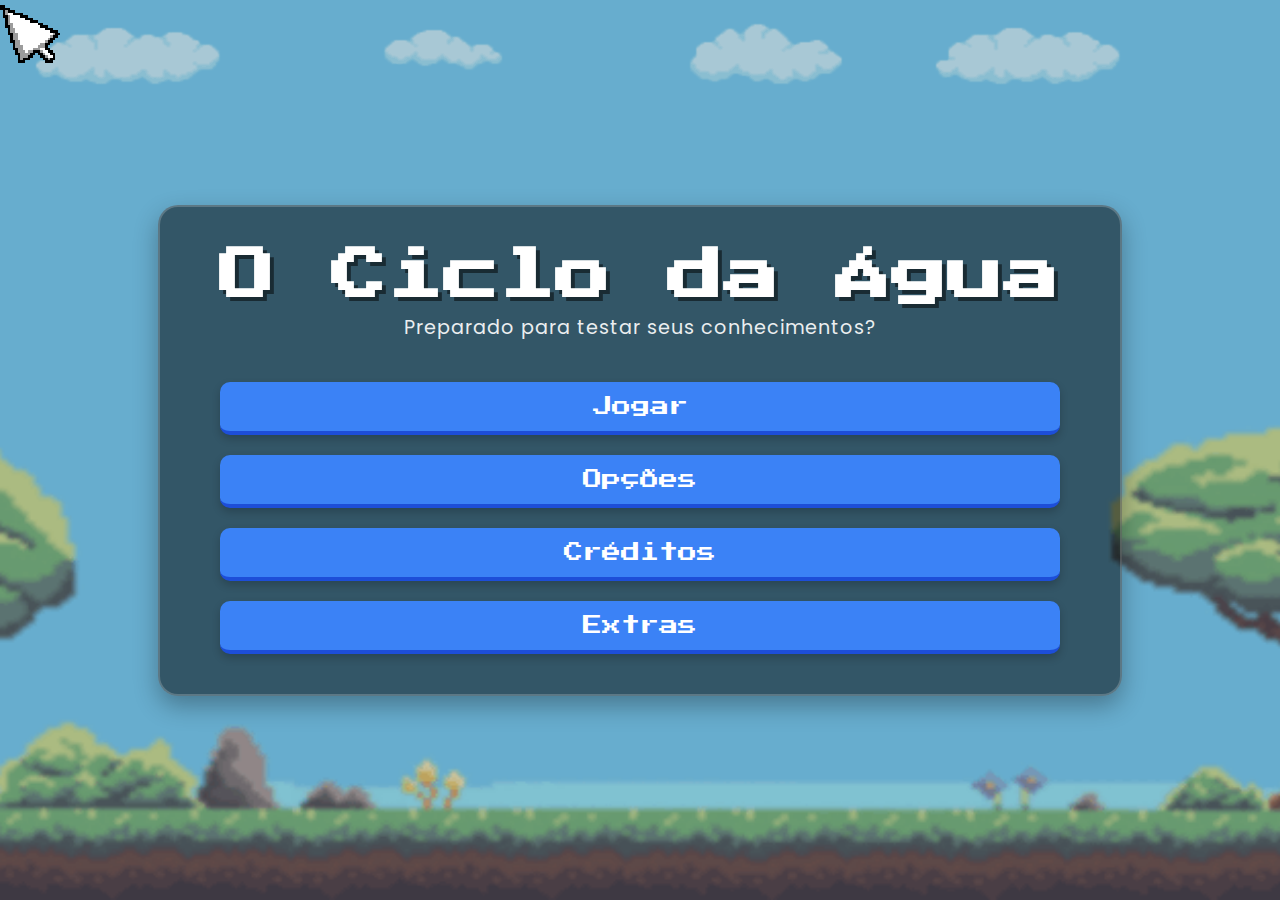
<file: index.html>
<!DOCTYPE html>
<html lang="pt-BR">
<head>
    <meta charset="UTF-8">
    <meta name="viewport" content="width=device-width, initial-scale=1.0">
    <title>O Ciclo da Água - Menu Principal</title>

    <!-- Main stylesheet for layout and effects -->
    <link rel="stylesheet" href="css/index_menu.css">
    <link rel="stylesheet" href="css/options-modal.css">

    <!-- Google Fonts -->
    <link rel="preconnect" href="https://fonts.googleapis.com">
    <link rel="preconnect" href="https://fonts.gstatic.com" crossorigin>
    <link href="https://fonts.googleapis.com/css2?family=Poppins:wght@400;600&family=Press+Start+2P&display=swap" rel="stylesheet">
</head>
<body>
    <!-- Cursor follower is now an img tag with a placeholder -->
    <img id="cursor-follower" src="assets/cursor.png" alt="cursor follower">

    <div class="background">
        <!-- The clouds layer is now clickable for our easter egg -->
        <div class="clouds-layer"></div>

        <div class="menu-container" id="main-menu-container">
            <header class="game-title">
                <h1>O Ciclo da Água</h1>
                <p class="subtitle">Preparado para testar seus conhecimentos?</p>
            </header>
            
            <nav class="menu-options">
                <a href="./map/index.html" class="menu-button">Jogar</a>
                <a href="options.html" id="options-button" class="menu-button">Opções</a>
                <a href="#" id="credits-button" class="menu-button">Créditos</a>
                <a href="#" class="menu-button">Extras</a>
            </nav>
        </div>
    </div>

    <div id="credits-overlay" class="hidden">
        <div class="credits-content">
            <div class="credits-scroller">
            <h2>Créditos</h2>

            <div class="credit">
                <h3>Laura Sampaio Sacramento</h3>
                <p>Pesquisadora e Redatora Técnica</p>
            </div>

            <div class="credit">
                <h3>Matheus Bueno Garrido</h3>
                <p>Tech Lead, Developer & Pixel Artist</p>
            </div>

            <div class="credit">
                <h3>Matheus Santos Ferreira</h3>
                <p>Game Developer (Jogo da Memória)</p>
            </div>

            <div class="credit">
                <h3>Pedro Henrique Salina</h3>
                <p>Game Developer & Pixel Artist (Protótipos e Design de Fases)</p>
            </div>

            <div class="credit">
                <h3>Música & Efeitos Sonoros</h3>
                <p>Recursos obtidos em <strong>MyInstants</strong> e <strong>Pexels Music Library</strong></p>
            </div>

            <h2>Agradecimentos</h2>
            <div class="credit">
                <h4>Prof.ª Dr.ª Samaris Ramiro Pereira</h4>
                <p>Professora Orientadora</p>
            </div>

            <h3 class="references-title">Referências Bibliográficas</h3>
            <div class="references-text">
            <pre>
AQUINO, J. C. F.; CAETANO, L. M. D.
Integração tecnológica na educação infantil: perspectivas e desafios da prática docente. Educação, Ciência e Cultura, Canoas, v. 28, n. 2, 2023.
DOI: 10.18316/recc.v28i2.10183.
Disponível em: https://doi.org/10.18316/recc.v28i2.10183

BIAGIOTTI, Luiz Claudio Medeiros.
Aplicação do Microlearning na Gestão do Conhecimento das Forças Armadas. Revista Inteligência Empresarial, vol. 50, p. 1-5, jan./fev. 2025.
Disponível em: https://inteligenciaempresarial.emnuvens.com.br/rie/article/view/151

HORNINK, G. G.; HENRIQUE, A.; HORNINK, E. N.
H2O: O ciclo da VIDA. Alfenas: [s. n.], 2016. 85 p.
Disponível em: https://educapes.capes.gov.br/bitstream/capes/206074/2/H2O_ebook.pdf

SANCHEZ, L. V.; HENRIQUEZ, A.
Efeitos de um jogo eletrônico nas habilidades iniciais de alfabetização. Psicologia Escolar e Educacional, v. 25, e225567, 2021.
DOI: http://dx.doi.org/10.1590/2175-35392021225567

SILVA, D. C. P. O.; ALBUQUERQUE, G. A. C. S.; SANTOS, M. M.
Gamificação na educação infantil. Revista Ibero-Americana de Humanidades, Ciências e Educação, v. 8, n. 7, p. 1041–1046, 2022.
DOI: 10.51891/rease.v8i7.6391.
Disponível em: https://periodicorease.pro.br/rease/article/view/6391

TERRA, J. C.
Como a ludicidade pode transformar o aprendizado na educação infantil. 2021.
Disponível em: https://blog.estudesemfronteiras.com/como-a-ludicidade-pode-transformar-o-aprendizado-na-educacao-infantil/

KILLIAN, Jeff.
LiquidFun Pure JavaScript – Box2D physics engine ported to JavaScript. GitHub, 2024.
Disponível em: https://github.com/jeffkillian/liquidfun-pure-javascript
            </pre>
            </div>
            </div>
        </div>
        <button id="close-credits">Fechar</button>
        </div>





    <!-- Link to the external JavaScript file -->
    <script type="module" src="javascript/menu/menu.js"></script>
</body>
</html>
</file>
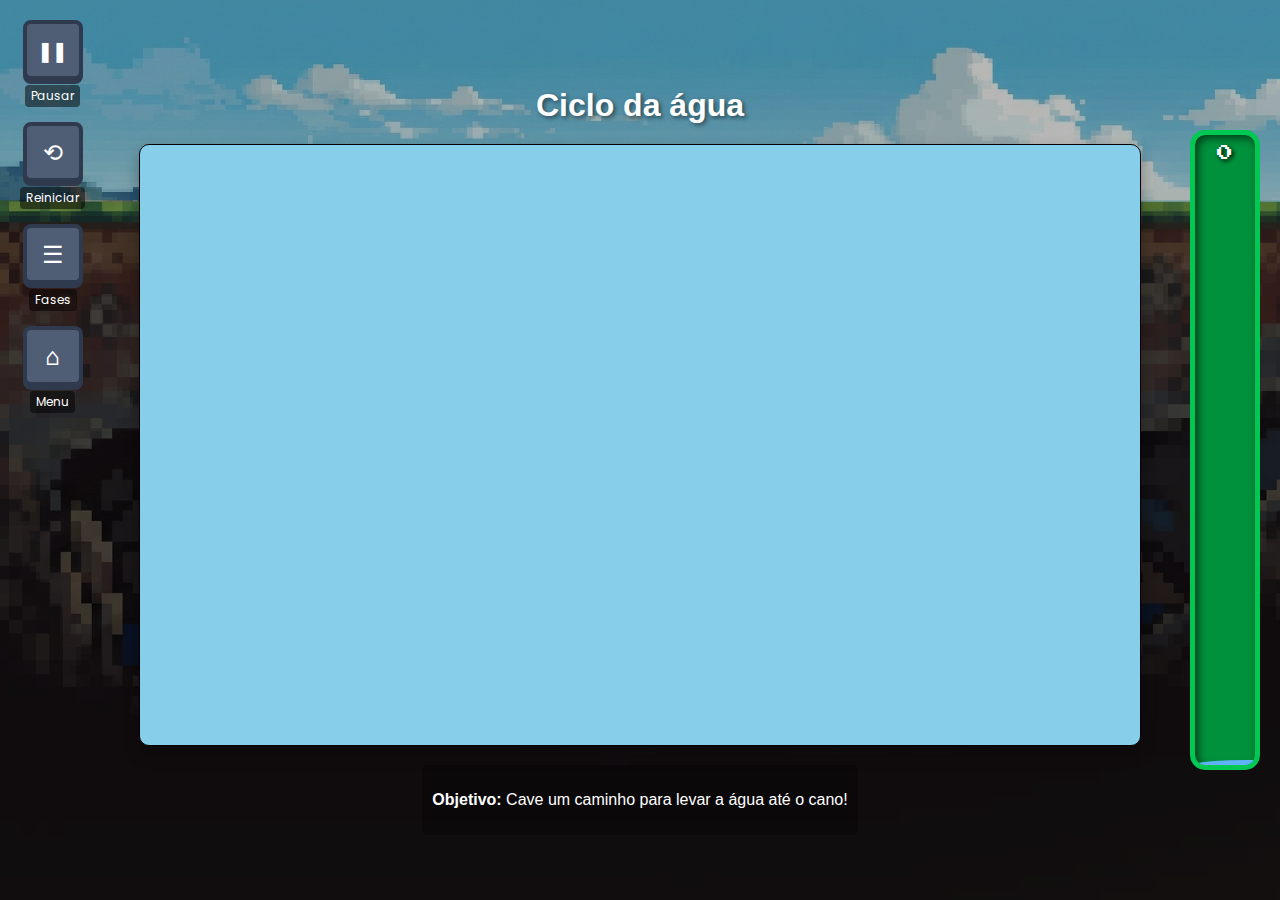
<file: games/game2/index.html>
<!DOCTYPE html>
<html lang="pt-br">
<head>
    <meta charset="UTF-8">
    <meta name="viewport" content="width=device-width, initial-scale=1.0, user-scalable=no">
    <title>Fluid Puzzle Game</title>
    <link rel="stylesheet" href="../../css/game2.css">
    <link rel="preconnect" href="https://fonts.googleapis.com">
    <link rel="preconnect" href="https://fonts.gstatic.com" crossorigin>
    <link href="https://fonts.googleapis.com/css2?family=Poppins:wght@400;600;700&family=Press+Start+2P&display=swap" rel="stylesheet">
</head>

<body>
    <h1>Ciclo da água</h1>

    <div id="game-container">
        <canvas id="gameCanvas" width="1000" height="600" style="border:1px solid black;"></canvas>
    </div>

    <div id="ui-panel">
        <div class="ui-button-container">
            <button id="pause-btn" title="Pause (P)">❚❚</button>
            <span>Pausar</span>
        </div>
        <div class="ui-button-container">
            <button id="restart-btn" title="Restart Level">⟲</button>
            <span>Reiniciar</span>
        </div>
        <div class="ui-button-container">
            <button id="select-level-btn" title="Select Level">☰</button>
            <span>Fases</span>
        </div>
        <div class="ui-button-container">
            <button id="menu-btn" title="Back to Menu">⌂</button>
            <span>Menu</span>
        </div>
    </div>

    <div id="pause-overlay" class="hidden">
        <div class="pause-icon">❚❚</div>
        <div class="pause-title">PAUSADO</div>
        <div class="pause-subtitle">Pressione 'P' ou 'ESC' para continuar</div>
    </div>

    <div id="level-select-overlay" class="hidden">
        <div id="level-select-panel">
            <h2>Selecionar Fase</h2>
            <div id="level-buttons-container">
                </div>
            <button id="close-level-select-btn">Fechar</button>
        </div>
    </div>

    <div id="confirm-overlay" class="hidden">
        <div id="confirm-panel">
            <p id="confirm-message">Tem certeza?</p>
            <div class="confirm-buttons">
                <button id="confirm-yes-btn">Sim</button>
                <button id="confirm-no-btn">Não</button>
            </div>
        </div>
    </div>
    
    <div class="instructions">
        <p><strong>Objetivo:</strong> Cave um caminho para levar a água até o cano!</p>
    </div>

    <div class="score-container">
        <div id="collection-pipe">
            <div id="pipe-goal-amount">0</div>
            <div id="pipe-water-level">
                <div class="pipe-water-surface"></div>
                <div id="pipe-current-amount">0</div>
            </div>
        </div>
    </div>

    <div id="win-message" style="display: none;">
        <h2>You Win!</h2>
        <p>You've successfully guided the water!</p>
        <button id="next-level-btn">Próxima Fase</button>
    </div>

    <audio id="sizzle-sound" src="../../assets/poison.mp3" loop></audio>
    <audio id="rushing-water-sound" src="../../assets/bubbly_water.mp3" loop></audio>
    <audio id="rushing-toxic-sound" src="../../assets/bubbly_poison.mp3" loop></audio>

    <script src="../../javascript/game2/inherit.js"></script>
    <script src="../../javascript/liquidfun/Box2D/Common/b2Settings.js"></script>
    <script src="../../javascript/liquidfun/Box2D/Common/b2Math.js"></script>
    <script src="../../javascript/liquidfun/Box2D/Common/b2BlockAllocator.js"></script>
    <script src="../../javascript/liquidfun/Box2D/Common/b2StackAllocator.js"></script>
    <script src="../../javascript/liquidfun/Box2D/Common/b2Draw.js"></script>
    <script src="../../javascript/liquidfun/Box2D/Common/b2GrowableStack.js"></script>
    <script src="../../javascript/liquidfun/Box2D/Common/b2Timer.js"></script>
    <script src="../../javascript/liquidfun/Box2D/Collision/b2Distance.js"></script>
    <script src="../../javascript/liquidfun/Box2D/Collision/b2Collision.js"></script>
    <script src="../../javascript/liquidfun/Box2D/Collision/b2DynamicTree.js"></script>
    <script src="../../javascript/liquidfun/Box2D/Collision/b2BroadPhase.js"></script>
    <script src="../../javascript/liquidfun/Box2D/Collision/b2CollideCircle.js"></script>
    <script src="../../javascript/liquidfun/Box2D/Collision/b2CollideEdge.js"></script>
    <script src="../../javascript/liquidfun/Box2D/Collision/b2CollidePolygon.js"></script>
    <script src="../../javascript/liquidfun/Box2D/Collision/b2TimeOfImpact.js"></script>
    <script src="../../javascript/liquidfun/Box2D/Collision/Shapes/b2Shape.js"></script>
    <script src="../../javascript/liquidfun/Box2D/Collision/Shapes/b2PolygonShape.js"></script>
    <script src="../../javascript/liquidfun/Box2D/Collision/Shapes/b2EdgeShape.js"></script>
    <script src="../../javascript/liquidfun/Box2D/Collision/Shapes/b2CircleShape.js"></script>
    <script src="../../javascript/liquidfun/Box2D/Collision/Shapes/b2ChainShape.js"></script>
    <script src="../../javascript/liquidfun/Box2D/Dynamics/b2WorldCallbacks.js"></script>
    <script src="../../javascript/liquidfun/Box2D/Dynamics/b2TimeStep.js"></script>
    <script src="../../javascript/liquidfun/Box2D/Particle/b2Particle.js"></script>
    <script src="../../javascript/liquidfun/Box2D/Particle/b2ParticleGroup.js"></script>
    <script src="../../javascript/liquidfun/Box2D/Particle/b2ParticleSystem.js"></script>
    <script src="../../javascript/liquidfun/Box2D/Particle/b2StackQueue.js"></script>
    <script src="../../javascript/liquidfun/Box2D/Particle/b2VoronoiDiagram.js"></script>
    <script src="../../javascript/liquidfun/Box2D/Dynamics/b2Fixture.js"></script>
    <script src="../../javascript/liquidfun/Box2D/Dynamics/b2Body.js"></script>
    <script src="../../javascript/liquidfun/Box2D/Dynamics/Contacts/b2Contact.js"></script>
    <script src="../../javascript/liquidfun/Box2D/Dynamics/Contacts/b2ContactFactory.js"></script>
    <script src="../../javascript/liquidfun/Box2D/Dynamics/Contacts/b2CircleContact.js"></script>
    <script src="../../javascript/liquidfun/Box2D/Dynamics/Contacts/b2ChainAndCircleContact.js"></script>
    <script src="../../javascript/liquidfun/Box2D/Dynamics/Contacts/b2ChainAndPolygonContact.js"></script>
    <script src="../../javascript/liquidfun/Box2D/Dynamics/Contacts/b2EdgeAndCircleContact.js"></script>
    <script src="../../javascript/liquidfun/Box2D/Dynamics/Contacts/b2EdgeAndPolygonContact.js"></script>
    <script src="../../javascript/liquidfun/Box2D/Dynamics/Contacts/b2PolygonAndCircleContact.js"></script>
    <script src="../../javascript/liquidfun/Box2D/Dynamics/Contacts/b2PolygonContact.js"></script>
    <script src="../../javascript/liquidfun/Box2D/Dynamics/Contacts/b2ContactSolver.js"></script>
    <script src="../../javascript/liquidfun/Box2D/Dynamics/Joints/b2Joint.js"></script>
    <script src="../../javascript/liquidfun/Box2D/Dynamics/Joints/b2AreaJoint.js"></script>
    <script src="../../javascript/liquidfun/Box2D/Dynamics/Joints/b2DistanceJoint.js"></script>
    <script src="../../javascript/liquidfun/Box2D/Dynamics/Joints/b2FrictionJoint.js"></script>
    <script src="../../javascript/liquidfun/Box2D/Dynamics/Joints/b2RevoluteJoint.js"></script>
    <script src="../../javascript/liquidfun/Box2D/Dynamics/Joints/b2PrismaticJoint.js"></script>
    <script src="../../javascript/liquidfun/Box2D/Dynamics/Joints/b2MotorJoint.js"></script>
    <script src="../../javascript/liquidfun/Box2D/Dynamics/Joints/b2GearJoint.js"></script>
    <script src="../../javascript/liquidfun/Box2D/Dynamics/Joints/b2JointFactory.js"></script>
    <script src="../../javascript/liquidfun/Box2D/Dynamics/Joints/b2MouseJoint.js"></script>
    <script src="../../javascript/liquidfun/Box2D/Dynamics/Joints/b2PulleyJoint.js"></script>
    <script src="../../javascript/liquidfun/Box2D/Dynamics/Joints/b2RopeJoint.js"></script>
    <script src="../../javascript/liquidfun/Box2D/Dynamics/Joints/b2WeldJoint.js"></script>
    <script src="../../javascript/liquidfun/Box2D/Dynamics/Joints/b2WheelJoint.js"></script>
    <script src="../../javascript/liquidfun/Box2D/Dynamics/b2ContactManager.js"></script>
    <script src="../../javascript/liquidfun/Box2D/Dynamics/b2Island.js"></script>
    <script src="../../javascript/liquidfun/Box2D/Dynamics/b2World.js"></script>
    <script src="../../javascript/liquidfun/Box2D/Rope/b2Rope.js"></script>
    <script src="../../javascript/game2/Renderer.js"></script>
    <script src="../../javascript/game2/main.js" type="module"></script>

</body>
</html>
</file>
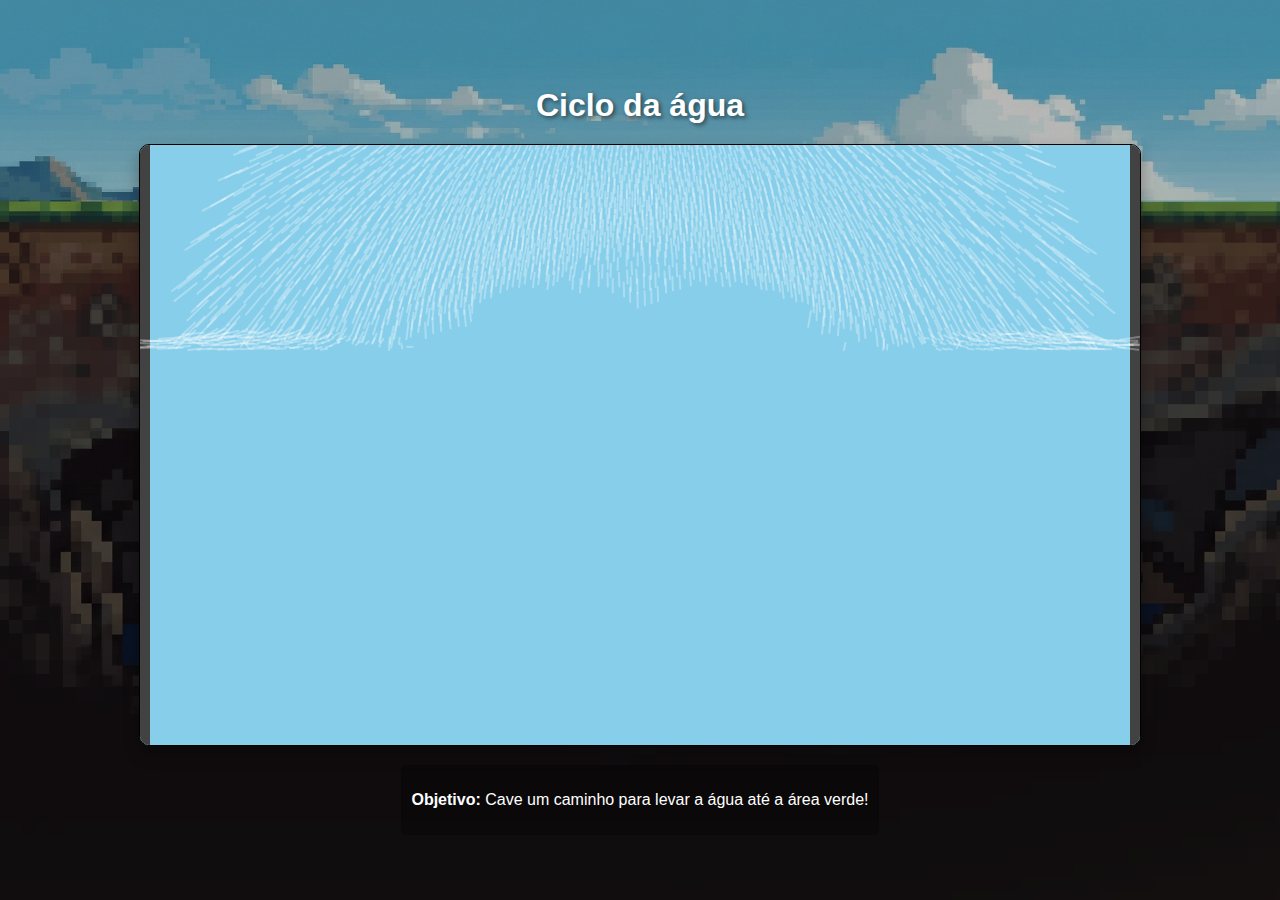
<file: javascript/game2/liquidfun/index.html>
<!DOCTYPE html>
<html lang="pt-br">
<head>
    <meta charset="UTF-8">
    <meta name="viewport" content="width=device-width, initial-scale=1.0, user-scalable=no">
    <title>Fluid Puzzle Game</title>
    <link rel="stylesheet" href="../../../css/game2.css">
    <link rel="preconnect" href="https://fonts.googleapis.com">
    <link rel="preconnect" href="https://fonts.gstatic.com" crossorigin>
    <link href="https://fonts.googleapis.com/css2?family=Poppins:wght@400;600;700&family=Press+Start+2P&display=swap" rel="stylesheet">
</head>

<body onload="mainApp()">
    <h1>Ciclo da água</h1>

    <div id="game-container">
        <canvas id="gameCanvas" width="1000" height="600" style="border:1px solid black;"></canvas>
    </div>
    
    <div class="instructions">
        <p><strong>Objetivo:</strong> Cave um caminho para levar a água até a área verde!</p>
    </div>

    <script src="inherit.js"></script>
    <script src="Box2D/Common/b2Settings.js"></script>
    <script src="Box2D/Common/b2Math.js"></script>
    <script src="Box2D/Common/b2BlockAllocator.js"></script>
    <script src="Box2D/Common/b2StackAllocator.js"></script>
    <script src="Box2D/Common/b2Draw.js"></script>
    <script src="Box2D/Common/b2GrowableStack.js"></script>
    <script src="Box2D/Common/b2Timer.js"></script>
    <script src="Box2D/Collision/b2Distance.js"></script>
    <script src="Box2D/Collision/b2Collision.js"></script>
    <script src="Box2D/Collision/b2DynamicTree.js"></script>
    <script src="Box2D/Collision/b2BroadPhase.js"></script>
    <script src="Box2D/Collision/b2CollideCircle.js"></script>
    <script src="Box2D/Collision/b2CollideEdge.js"></script>
    <script src="Box2D/Collision/b2CollidePolygon.js"></script>
    <script src="Box2D/Collision/b2TimeOfImpact.js"></script>
    <script src="Box2D/Collision/Shapes/b2Shape.js"></script>
    <script src="Box2D/Collision/Shapes/b2PolygonShape.js"></script>
    <script src="Box2D/Collision/Shapes/b2EdgeShape.js"></script>
    <script src="Box2D/Collision/Shapes/b2CircleShape.js"></script>
    <script src="Box2D/Collision/Shapes/b2ChainShape.js"></script>
    <script src="Box2D/Dynamics/b2WorldCallbacks.js"></script>
    <script src="Box2D/Dynamics/b2TimeStep.js"></script>
    <script src="Box2D/Particle/b2Particle.js"></script>
    <script src="Box2D/Particle/b2ParticleGroup.js"></script>
    <script src="Box2D/Particle/b2ParticleSystem.js"></script>
    <script src="Box2D/Particle/b2StackQueue.js"></script>
    <script src="Box2D/Particle/b2VoronoiDiagram.js"></script>
    <script src="Box2D/Dynamics/b2Fixture.js"></script>
    <script src="Box2D/Dynamics/b2Body.js"></script>
    <script src="Box2D/Dynamics/Contacts/b2Contact.js"></script>
    <script src="Box2D/Dynamics/Contacts/b2ContactFactory.js"></script>
    <script src="Box2D/Dynamics/Contacts/b2CircleContact.js"></script>
    <script src="Box2D/Dynamics/Contacts/b2ChainAndCircleContact.js"></script>
    <script src="Box2D/Dynamics/Contacts/b2ChainAndPolygonContact.js"></script>
    <script src="Box2D/Dynamics/Contacts/b2EdgeAndCircleContact.js"></script>
    <script src="Box2D/Dynamics/Contacts/b2EdgeAndPolygonContact.js"></script>
    <script src="Box2D/Dynamics/Contacts/b2PolygonAndCircleContact.js"></script>
    <script src="Box2D/Dynamics/Contacts/b2PolygonContact.js"></script>
    <script src="Box2D/Dynamics/Contacts/b2ContactSolver.js"></script>
    <script src="Box2D/Dynamics/Joints/b2Joint.js"></script>
    <script src="Box2D/Dynamics/Joints/b2AreaJoint.js"></script>
    <script src="Box2D/Dynamics/Joints/b2DistanceJoint.js"></script>
    <script src="Box2D/Dynamics/Joints/b2FrictionJoint.js"></script>
    <script src="Box2D/Dynamics/Joints/b2RevoluteJoint.js"></script>
    <script src="Box2D/Dynamics/Joints/b2PrismaticJoint.js"></script>
    <script src="Box2D/Dynamics/Joints/b2MotorJoint.js"></script>
    <script src="Box2D/Dynamics/Joints/b2GearJoint.js"></script>
    <script src="Box2D/Dynamics/Joints/b2JointFactory.js"></script>
    <script src="Box2D/Dynamics/Joints/b2MouseJoint.js"></script>
    <script src="Box2D/Dynamics/Joints/b2PulleyJoint.js"></script>
    <script src="Box2D/Dynamics/Joints/b2RopeJoint.js"></script>
    <script src="Box2D/Dynamics/Joints/b2WeldJoint.js"></script>
    <script src="Box2D/Dynamics/Joints/b2WheelJoint.js"></script>
    <script src="Box2D/Dynamics/b2ContactManager.js"></script>
    <script src="Box2D/Dynamics/b2Island.js"></script>
    <script src="Box2D/Dynamics/b2World.js"></script>
    <script src="Box2D/Rope/b2Rope.js"></script>
    <script src="Renderer.js"></script>
    <script src="main.js"></script>

</body>
</html>
</file>
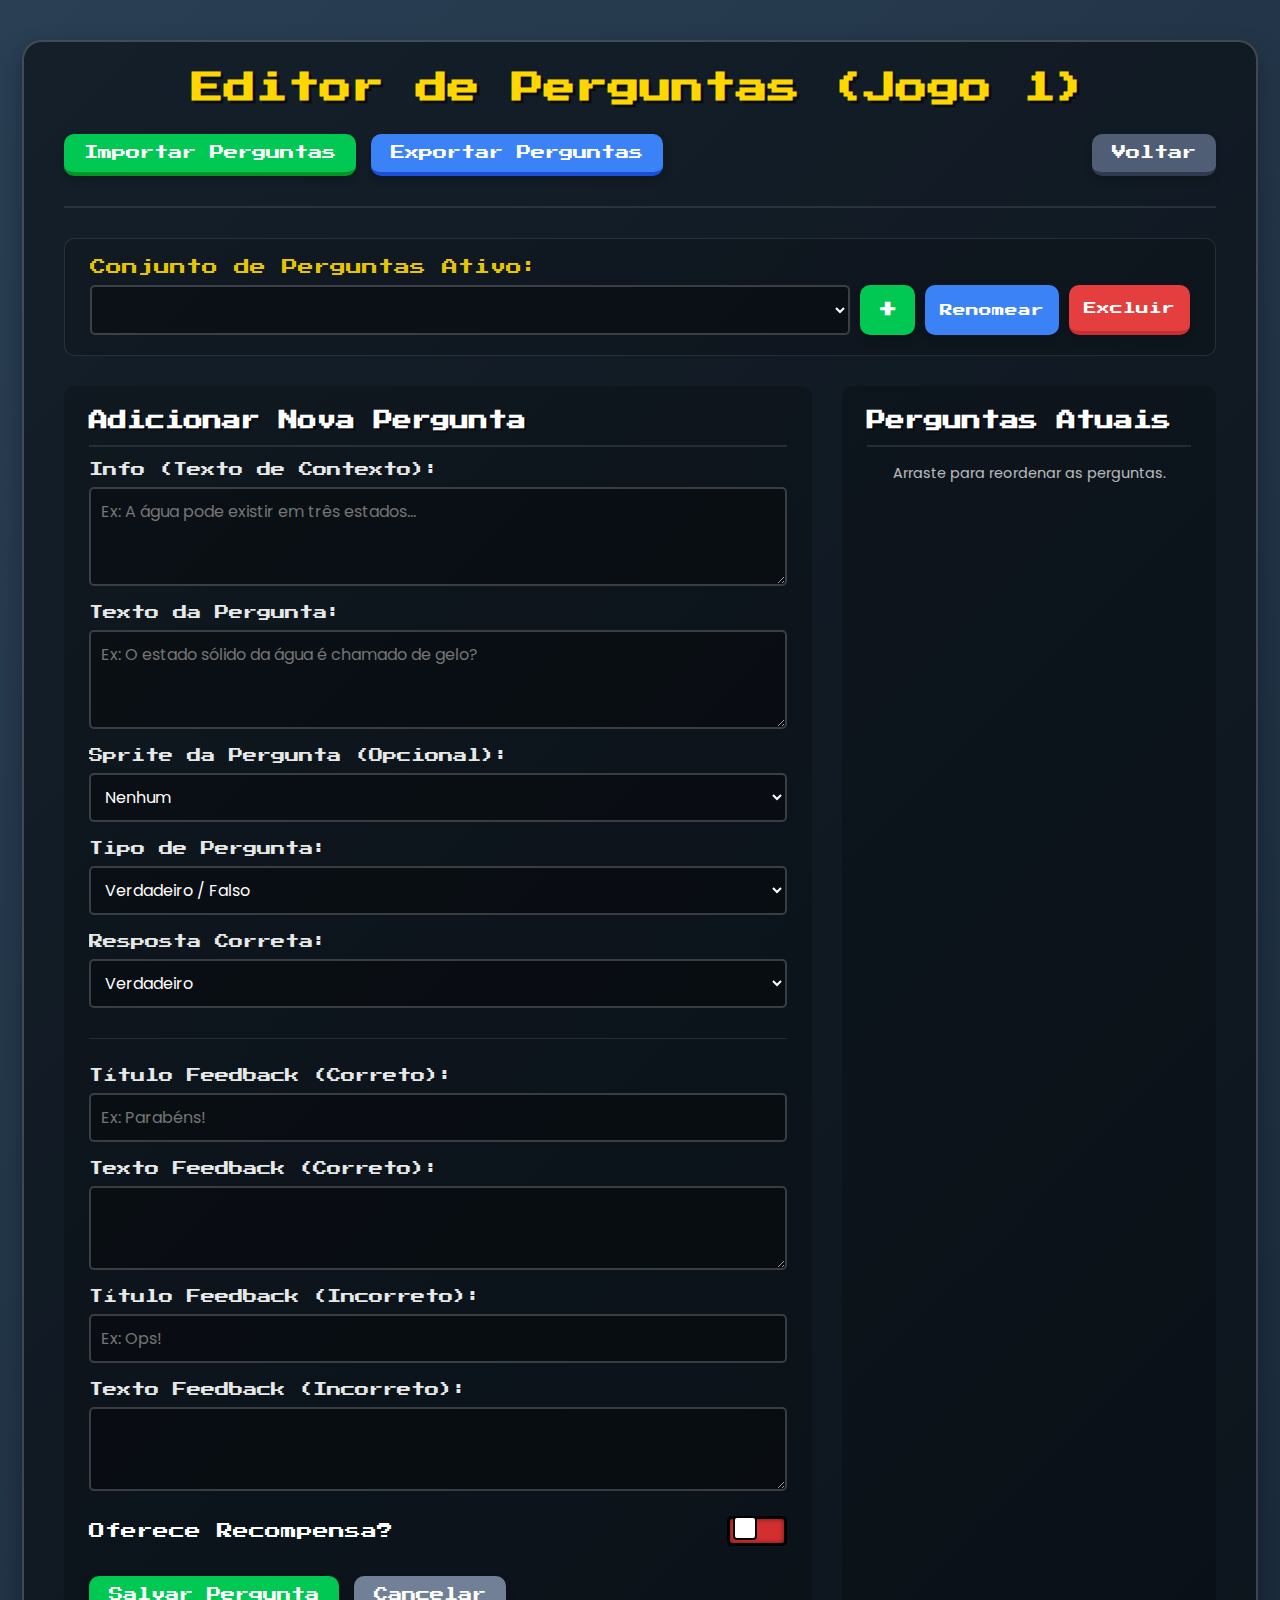
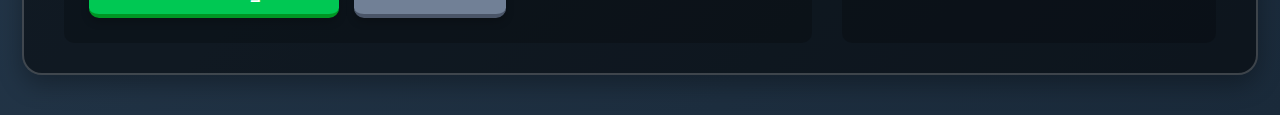
<file: custom/editorgame1.html>
<!DOCTYPE html>
<html lang="pt-BR">
<head>
    <meta charset="UTF-8">
    <meta name="viewport" content="width=device-width, initial-scale=1.0">
    <title>Editor de Perguntas - Jogo 1</title>

    <link rel="preconnect" href="https://fonts.googleapis.com">
    <link rel="preconnect" href="https://fonts.gstatic.com" crossorigin>
    <link href="https://fonts.googleapis.com/css2?family=Poppins:wght@400;600&family=Press+Start+2P&display=swap" rel="stylesheet">
    
    <link rel="stylesheet" href="../css/editorgame1.css">
</head>
<body>

    <div class="menu-container editor-container">
        
        <h1 class="pixel-title">Editor de Perguntas (Jogo 1)</h1>
        
        <div class="toolbar">
            <button id="btn-import" class="menu-button import">Importar Perguntas</button>
            <input type="file" id="import-file-input" accept=".json" style="display: none;">
            
            <button id="btn-export" class="menu-button export">Exportar Perguntas</button>
            
            <a href="../games/game1/index.html" id="bnt-back" class="menu-button back">Voltar</a>
        </div>

        <div class="set-manager">
            <div class="control-group">
                <label for="set-selector">Conjunto de Perguntas Ativo:</label>
                <div class="set-controls">
                    <select id="set-selector">
                        </select>
                    <button id="btn-new-set" class="menu-button new-set">+</button>
                    <button id="btn-rename-set" class="menu-button rename-set">Renomear</button>
                    <button id="btn-delete-set" class="menu-button cancel">Excluir</button>
                </div>
            </div>
        </div>

        <div class="editor-layout">
            
            <div class="form-panel">

                <div id="form-locked-warning" class="hidden">
                    <div class="lock-icon">🔒</div>
                    <h3>Modo Somente Leitura</h3>
                    <p>O conjunto "Padrão" não pode ser editado. Crie um novo conjunto ou selecione outro para adicionar perguntas.</p>
                </div>

                <form id="question-form">
                    <h2 id="form-title">Adicionar Nova Pergunta</h2>
                    <div class="control-group">
                        <label for="form-info">Info (Texto de Contexto):</label>
                        <textarea id="form-info" rows="3" placeholder="Ex: A água pode existir em três estados..."></textarea>
                    </div>

                    <div class="control-group">
                        <label for="form-question-text">Texto da Pergunta:</label>
                        <textarea id="form-question-text" rows="3" placeholder="Ex: O estado sólido da água é chamado de gelo?"></textarea>
                    </div>

                    <div class="control-group">
                        <label for="form-image">Sprite da Pergunta (Opcional):</label>
                        <select id="form-image">
                            </select>
                    </div>

                    <div class="control-group">
                        <label for="form-question-type">Tipo de Pergunta:</label>
                        <select id="form-question-type">
                            <option value="tf">Verdadeiro / Falso</option>
                            <option value="mc">Múltipla Escolha</option>
                        </select>
                    </div>

                    <div id="answer-options-tf" class="answer-options">
                        <div class="control-group">
                            <label for="form-answer-tf">Resposta Correta:</label>
                            <select id="form-answer-tf">
                                <option value="verdadeiro">Verdadeiro</option>
                                <option value="falso">Falso</option>
                            </select>
                        </div>
                    </div>

                    <div id="answer-options-mc" class="answer-options" style="display: none;">
                        <div class="control-group">
                            <label for="form-option-1">Opção 1:</label>
                            <input type="text" id="form-option-1" placeholder="Ex: Gelo (sólido)">
                        </div>
                        <div class="control-group">
                            <label for="form-option-2">Opção 2:</label>
                            <input type="text" id="form-option-2" placeholder="Ex: Vapor (gasoso)">
                        </div>
                        <div class="control-group">
                            <label for="form-answer-mc">Resposta Correta:</label>
                            <select id="form-answer-mc">
                                <option value="1">Opção 1</option>
                                <option value="2">Opção 2</option>
                            </select>
                        </div>
                    </div>

                    <hr>
                    <div class="control-group">
                        <label for="form-feedback-correct-title">Título Feedback (Correto):</label>
                        <input type="text" id="form-feedback-correct-title" placeholder="Ex: Parabéns!">
                    </div>
                    <div class="control-group">
                        <label for="form-feedback-correct-text">Texto Feedback (Correto):</label>
                        <textarea id="form-feedback-correct-text" rows="2"></textarea>
                    </div>
                    <div class="control-group">
                        <label for="form-feedback-incorrect-title">Título Feedback (Incorreto):</label>
                        <input type="text" id="form-feedback-incorrect-title" placeholder="Ex: Ops!">
                    </div>
                    <div class="control-group">
                        <label for="form-feedback-incorrect-text">Texto Feedback (Incorreto):</label>
                        <textarea id="form-feedback-incorrect-text" rows="2"></textarea>
                    </div>
                    
                    <div class="toggle-group">
                        <label for="form-offers-reward">Oferece Recompensa?</label>
                        <label class="toggle-switch">
                            <input type="checkbox" id="form-offers-reward">
                            <span class="slider"></span>
                        </label>
                    </div>

                    <div class="form-buttons">
                        <button type="submit" id="btn-save" class="menu-button">Salvar Pergunta</button>
                        <button type="button" id="btn-cancel" class="menu-button cancel">Cancelar</button>
                    </div>
                </form>
            </div>

            <div class="list-panel">
                <h2>Perguntas Atuais</h2>
                <p>Arraste para reordenar as perguntas.</p>
                <ul id="question-list">
                    </ul>
            </div>

        </div> </div> <script type="module" src="../javascript/game1/custom/editor.js"></script>
</body>
</html>
</file>
<file: css/index_menu.css>
/* === General and Layout Styles === */
body, html {
    margin: 0;
    padding: 0;
    width: 100%;
    height: 100%;
    overflow: hidden;
    font-family: 'Poppins', sans-serif;
    color: #fff;
    /* Hide the default system cursor */
    cursor: none;
}

.background {
    width: 100vw;
    height: 100vh;
    background: url('../assets/background-clear.png') no-repeat center center;
    background-size: cover;
    position: relative;
    display: flex;
    justify-content: center;
    align-items: center;
    text-align: center;
}

.clouds-layer {
    position: absolute;
    top: 0;
    left: 0;
    width: 200%;
    height: 100%;
    background-image: url('../assets/3clouds.png'); 
    background-repeat: repeat-x;
    animation: scroll 60s linear infinite;
    z-index: 1;
    opacity: 0.6;
    /* FIX: Explicitly hide the default pointer cursor */
    cursor: none;
}

@keyframes scroll {
    from {
        transform: translateX(0);
    }
    to {
        transform: translateX(-50%);
    }
}

.menu-container {
    position: relative;
    z-index: 2;
    background-color: rgba(0, 0, 0, 0.5);
    padding: 40px 60px;
    border-radius: 20px;
    box-shadow: 0 10px 25px rgba(0,0,0,0.3);
    border: 2px solid rgba(255, 255, 255, 0.2);
    /* FIX: Make the text inside the menu non-selectable */
    user-select: none;
}

.game-title h1 {
    font-family: 'Press Start 2P', cursive;
    font-size: clamp(2rem, 5vw, 3.5rem);
    margin: 0;
    text-shadow: 4px 4px 0px rgba(0,0,0,0.5);
}

.subtitle {
    font-size: clamp(1rem, 2.5vw, 1.2rem);
    margin-top: 10px;
    opacity: 0.9;
    letter-spacing: 1px;
}

.menu-options {
    margin-top: 40px;
    display: flex;
    flex-direction: column;
    gap: 20px;
}

.menu-button {
    font-family: 'Press Start 2P', cursive;
    text-decoration: none;
    color: #fff;
    background-color: #3b82f6;
    padding: 15px 30px;
    border-radius: 10px;
    font-size: 1.2rem;
    box-shadow: 0 4px 8px rgba(0,0,0,0.2);
    transition: all 0.2s ease-in-out;
    border-bottom: 4px solid #1d4ed8;
    /* FIX: Explicitly hide the default pointer cursor here as well */
    cursor: none;
}

.menu-button:hover {
    background-color: #2563eb;
    transform: translateY(-3px);
    box-shadow: 0 6px 12px rgba(0,0,0,0.3);
}


/* === Styles for Interactive Effects === */

/* Ensures the body fades out smoothly on page transition */
body {
    transition: opacity 0.5s ease-out;
}

body.fade-out {
    opacity: 0;
}

/* 1. Cursor Follower (as an image) */
#cursor-follower {
    position: fixed;
    /* UPDATED: Increased size */
    width: 80px;
    height: 80px;
    pointer-events: none; /* Allows clicks to pass through it */
    z-index: 9999999;
    /* UPDATED: Adjusted transform for the clicker image.
      This moves the image so the top-left tip of the finger,
      not the center of the image, is at the cursor's location.
    */
    transform: translate(-10px, -5px);
    transition: transform 0.1s ease-out;
    
    /* This is the key property for crisp pixel art */
    image-rendering: pixelated;
    image-rendering: -moz-crisp-edges; /* Firefox */
    -ms-interpolation-mode: nearest-neighbor; /* Internet Explorer */
}

/* 2. Raining Clouds Easter Egg */
.raindrop {
    position: absolute;
    bottom: 100%; /* Start above the screen */
    width: 6px;
    height: 36px;
    background: linear-gradient(to top, rgba(135, 206, 250, 0.8), rgba(255, 255, 255, 0)); /* Light sky blue rain */
    /* FIX: Changed animation from 'infinite' to 'forwards' to allow 'animationend' to fire */
    animation: fall 4s linear forwards;
    z-index: 1; /* Underneath the menu, but over the background */
    border-radius: 1px;
    pointer-events: none; /* Rain should not be clickable */
    transition: opacity 200ms ease;
}

@keyframes fall {
    from {
        transform: translateY(0);
    }
    to {
        transform: translateY(110vh); /* Fall completely off the bottom of the screen */
    }
}


/* === NEW: Styles for Credits Overlay === */

/* The main overlay container that covers the screen */
#credits-overlay {
    position: fixed;
    top: 0;
    left: 0;
    width: 100%;
    height: 100%;
    background-color: rgba(0, 0, 0, 0.9);
    z-index: 10000;
    display: flex;
    flex-direction: column;
    justify-content: center;
    align-items: center;
    opacity: 1;
    transition: opacity 0.4s ease-in-out;
}

/* A helper class to hide elements */
#credits-overlay.hidden {
    opacity: 0;
    pointer-events: none;
}

/* The container for the scrolling text */
.credits-content {
    width: 80%;
    max-width: 600px;
    height: 70%;
    color: #fff;
    font-family: 'Poppins', sans-serif;
    text-align: center;
    overflow: hidden; /* This hides the text before it scrolls into view */
    position: relative;
}

/* UPDATED: Allows the container to be scrollable and adds Firefox support */
.credits-content.scrollable {
    overflow-y: auto;
    /* Firefox specific scrollbar styling */
    scrollbar-width: thin;
    scrollbar-color: #3b82f6 rgba(0, 0, 0, 0.3);
}

/* Optional custom scrollbar for WebKit browsers (Chrome, Safari, Edge) */
.credits-content.scrollable::-webkit-scrollbar {
    width: 10px;
}

/* NEW: Added a track style for a more complete look in WebKit */
.credits-content.scrollable::-webkit-scrollbar-track {
    background: rgba(0, 0, 0, 0.3);
    border-radius: 5px;
}

.credits-content.scrollable::-webkit-scrollbar-thumb {
    background-color: #3b82f6;
    border-radius: 5px;
}

/* The element that actually scrolls up */
.credits-scroller {
    position: absolute;
    top: 100%; /* Start below the visible area */
    left: 0;
    right: 0;
    padding: 0 20px; /* Add some padding so text isn't against the edge */
    animation: scroll-credits 20s linear forwards; /* Adjust duration as needed */
}

/* NEW: Class to stop the animation and position the text for scrolling */
.credits-scroller.animation-finished {
    animation: none; /* Instantly stop the animation */
    top: 0; /* Snap the text to the top of the container */
}


@keyframes scroll-credits {
    from {
        top: 100%;
    }
    to {
        top: -100%; /* Scroll until it's completely off the top */
    }
}

.credits-scroller h2 {
    font-family: 'Press Start 2P', cursive;
    font-size: 2rem;
    color: #FFD700; /* Gold color for the main title */
    margin-bottom: 40px;
}

.credits-scroller h3 {
    font-family: 'Press Start 2P', cursive;
    font-size: 1.2rem;
    color: #3b82f6; /* Blue to match buttons */
    margin-top: 30px;
    margin-bottom: 10px;
}

.credits-scroller p {
    font-size: 1.1rem;
    line-height: 1.6;
    margin-bottom: 20px;
}

.references-title {
    margin-top: 50px !important;
}

.references-text {
    font-size: 0.9rem !important;
    opacity: 0.8;
}


/* The button to close the credits overlay */
#close-credits {
    margin-top: 20px;
    font-family: 'Press Start 2P', cursive;
    text-decoration: none;
    color: #fff;
    background-color: #d32f2f; /* A distinct red color */
    padding: 15px 30px;
    border-radius: 10px;
    font-size: 1rem;
    box-shadow: 0 4px 8px rgba(0,0,0,0.2);
    transition: all 0.2s ease-in-out;
    border: none;
    border-bottom: 4px solid #b71c1c;
    /* UPDATED: Removed cursor: none; this will be handled by the body class now */
}

#close-credits:hover {
    background-color: #b71c1c;
    transform: translateY(-3px);
}

/* NEW: Rules to restore the default cursor when credits are active */
body.credits-active {
    cursor: default;
}

body.credits-active #cursor-follower {
    display: none;
}
</file>
<file: css/options-modal.css>
/* css/options-modal.css */
/* Estilos APENAS para o modal de opções e seus controles internos */

/* 1. O Fundo (Overlay) do Modal */
#options-modal-overlay {
    position: fixed;
    top: 0;
    left: 0;
    width: 100%;
    height: 100%;
    background-color: rgba(0, 0, 0, 0.8); 
    z-index: 9999; /* Abaixo do cursor, mas acima de todo o resto */
    display: flex;
    justify-content: center;
    align-items: center;
    opacity: 1;
    transition: opacity 0.4s ease-in-out;
}

#options-modal-overlay.hidden {
    opacity: 0;
    pointer-events: none;
}

/* 2. Classe de cursor (para o <body>) */
body.modal-active {
    cursor: default; /* Restaura o cursor do sistema */
}
body.modal-active #cursor-follower {
    display: none; /* Esconde o cursor customizado */
}

/* Garante o cursor de ponteiro correto dentro do modal */
#options-modal-overlay input, 
#options-modal-overlay .menu-button {
    cursor: pointer;
}
#options-modal-overlay .toggle-switch .slider {
    cursor: pointer;
}

/* 3. Layout interno (reutiliza .menu-container) */
#options-menu-content {
    width: 100%;
    max-width: 400px;
    text-align: left;
    padding: 0; /* O padding virá do .menu-container */
}

#options-menu-content h2 {
    font-family: 'Press Start 2P', cursive;
    font-size: clamp(1.2rem, 3vw, 2rem);
    margin-bottom: 30px;
    color: #FFD700; 
    text-shadow: 3px 3px 0px rgba(0,0,0,0.5);
    text-align: center;
}

/* 4. Estilos dos Controles (Sliders) */
.control-group {
    display: flex;
    flex-direction: column;
    gap: 8px;
    margin-bottom: 25px;
}
.control-group label {
    font-size: 1rem;
    font-family: 'Press Start 2P', cursive;
    display: flex;
    justify-content: space-between;
    align-items: center;
    padding-left: 5px;
    color: #fff;
}
.control-group span {
    font-family: 'Poppins', sans-serif;
    font-weight: bold;
    color: #FFD700;
}
input[type="range"] {
    -webkit-appearance: none;
    width: 100%;
    height: 12px;
    background: rgb(59, 130, 246);
    margin: 10px 0;
    padding: 0;
    border-radius: 8px;
}
input[type="range"]::-webkit-slider-runnable-track {
    width: 100%;
    height: 8px;
    background: #1d4ed8;
    border: 2px solid #000;
    border-radius: 2px;
    box-shadow: inset 0 2px 4px rgba(0, 0, 0, 0.4);
}
input[type="range"]::-webkit-slider-thumb {
    -webkit-appearance: none;
    height: 20px;
    width: 16px;
    margin-top: -6px;
    background: #FFD700;
    border: 3px solid #000;
    border-radius: 4px;
    box-shadow: 0 2px 4px rgba(0, 0, 0, 0.4);
}

/* 5. Estilos dos Controles (Toggle Switch) */
.toggle-group {
    display: flex;
    justify-content: space-between;
    align-items: center;
    margin-top: 30px;
    padding-top: 20px;
    border-top: 1px solid rgba(255, 255, 255, 0.1);
}
.toggle-group label {
    font-size: 1rem;
    font-family: 'Press Start 2P', cursive;
    color: #fff;
    padding-left: 0;
}
.toggle-switch input[type="checkbox"] { display: none; }
.toggle-switch {
    display: inline-block;
    position: relative;
    width: 60px;
    height: 30px;
}
.toggle-switch .slider {
    position: absolute;
    top: 0; left: 0; right: 0; bottom: 0;
    background-color: #d32f2f;
    border: 3px solid #000;
    border-radius: 5px;
    transition: 0.4s;
    box-shadow: inset 0 0 5px rgba(0, 0, 0, 0.5);
}
.toggle-switch .slider:before {
    position: absolute;
    content: "";
    height: 20px;
    width: 20px;
    left: 3px;
    bottom: 3px;
    background-color: white;
    border: 2px solid #000;
    border-radius: 4px;
    transition: 0.4s;
}
.toggle-switch input:checked + .slider { background-color: #3b82f6; }
.toggle-switch input:checked + .slider:before { transform: translateX(26px); }

.button-container {
    margin-top: 40px;
    display: flex;
    justify-content: flex-end;
}

.menu-button {
    font-family: 'Press Start 2P', cursive;
    text-decoration: none;
    color: #fff;
    background-color: #3b82f6;
    padding: 15px 30px;
    border-radius: 10px;
    font-size: 1.2rem;
    box-shadow: 0 4px 8px rgba(0,0,0,0.2);
    transition: all 0.2s ease-in-out;
    border-bottom: 4px solid #1d4ed8;
}
</file>
<file: css/game2.css>
body {
    background: linear-gradient(135deg, #667eea 0%, #764ba2 100%);
    display: flex;
    flex-direction: column;
    align-items: center;
    justify-content: center;
    min-height: 100vh;
    margin: 0;
    font-family: Arial, sans-serif;
    background: url('../assets/game2-bg.png') no-repeat center center;
    background-size: cover;
}

h1 {
    color: white;
    text-shadow: 2px 2px 4px rgba(0,0,0,0.5);
    margin-bottom: 20px;
}

canvas {
    border: 3px solid #333;
    border-radius: 10px;
    background-color: #87CEEB;
    box-shadow: 0 8px 16px rgba(0,0,0,0.3);
}

.instructions {
    color: white;
    text-align: center;
    margin-top: 15px;
    background: rgba(0,0,0,0.3);
    padding: 10px;
    border-radius: 5px;
    max-width: 800px;
}

.legend {
    display: flex;
    justify-content: center;
    gap: 20px;
    margin-top: 10px;
    flex-wrap: wrap;
}

.legend-item {
    display: flex;
    align-items: center;
    gap: 5px;
    color: white;
    font-size: 14px;
}

.legend-color {
    width: 20px;
    height: 20px;
    border: 1px solid #333;
    border-radius: 3px;
}

#gameCanvas {
    cursor: crosshair;
}

#level-win-panel {
    position: absolute;
    bottom: 20px;
    right: 20px;
    background: rgba(26, 32, 44, 0.95);
    border-radius: 1.5rem;
    box-shadow: 0 8px 32px rgba(0,0,0,0.5);
    padding: 1.5rem;
    min-width: 280px;
    text-align: center;
    font-family: 'Poppins', Arial, sans-serif;
    color: #fff;
    z-index: 100;
    border: 4px solid #00c853;
    animation: slide-in 0.5s ease-out forwards;
}

@keyframes slide-in {
    from {
        transform: translateY(100%);
        opacity: 0;
    }
    to {
        transform: translateY(0);
        opacity: 1;
    }
}

#level-win-panel .panel-title {
font-family: 'Press Start 2P', 'Poppins', Arial, sans-serif;
font-size: 1.2rem;
margin-bottom: 0.5rem;
color: gold;
}

#level-win-panel p {
margin-bottom: 1.5rem;
opacity: 0.9;
}

#level-win-panel button {
padding: 0.7rem 2rem;
font-size: 1rem;
border-radius: 1rem;
border: none;
background-color: #00c853;
color: #fff;
cursor: pointer;
box-shadow: 0 4px 12px rgba(0,0,0,0.2);
transition: background 0.2s, transform 0.2s;
font-family: 'Press Start 2P', 'Poppins', Arial, sans-serif;
}

#level-win-panel button:hover {
background-color: #009624;
transform: scale(1.05);
}

/* --- NOVOS ESTILOS PARA O CANO DE COLETA --- */
#collection-pipe {
  position: absolute;
  right: 20px;
  top: 50%;
  transform: translateY(-50%);
  width: 60px;
  height: 70%;
  background-color: #00913c;
  border: 5px solid #00c853;
  border-radius: 15px;
  box-shadow: inset 3px 3px 8px rgba(0, 0, 0, 0.6);
  overflow: hidden;
  display: flex;
  align-items: flex-end;
  font-family: 'Press Start 2P', monospace;
  color: #fff;
}

#pipe-water-level {
            position: relative; bottom: 0; width: 100%; height: 0%;
            background: linear-gradient(to top, rgb(0, 100, 255), rgb(30, 130, 255)); /* Gradiente para dar profundidade */
            transition: height 0.5s ease-out;
            align-items: flex-start; justify-content: center;
}

/* Efeito de onda na superfície */
#pipe-water-level::before, #pipe-water-level::after {
    content: '';
    position: absolute;
    left: 0;
    top: -5px; /* Começa um pouco acima para esconder a borda reta */
    width: 200%;
    height: 10px;
    background: rgba(100, 180, 255, 0.9); /* Cor da superfície */
    border-radius: 45% 55%;
    animation: wave 5s linear infinite;
}

/* Segunda onda com animação diferente para dar um efeito de parallax */
#pipe-water-level::after {
    border-radius: 55% 45%;
    animation: wave 7s linear infinite reverse;
    opacity: 0.7;
}

@keyframes wave {
    from { transform: translateX(0); }
    to { transform: translateX(-50%); }
}

.pipe-water-surface {
    position: absolute;
    top: 0;
    width: 100%;
    height: 5px;
    background-color: rgba(100, 180, 255, 0.9);
}

/* Número total (meta) no topo do cano */
#pipe-goal-amount {
    position: absolute;
    top: 10px;
    left: 50%;
    transform: translateX(-50%);
    font-size: 16px;
    text-shadow: 2px 2px 4px #000;
    z-index: 99;
}

/* Número atual que segue a superfície */
#pipe-current-amount {
    position: absolute;
    /* Fica um pouco acima da superfície da água */
    transform: translateY(-120%); 
    font-size: 14px;
    text-shadow: 2px 2px 4px #000;
    transition: opacity 0.3s;
    opacity: 0; /* Começa invisível */
}

/*PAINEL FINAL*/
#level-final-panel {
    position: absolute;
    bottom: 50px;
    left: 50%; /* Centraliza o painel */
    transform: translateX(-50%); /* Ajuste fino da centralização */
    background: rgba(26, 32, 44, 0.95);
    border-radius: 1.5rem;
    box-shadow: 0 8px 32px rgba(0,0,0,0.5);
    padding: 1.5rem 2rem;
    min-width: 320px;
    text-align: center;
    font-family: 'Poppins', Arial, sans-serif;
    color: #fff;
    z-index: 100;
    border: 4px solid #ffd700; /* Borda dourada para dar destaque */
    animation: slide-in 0.5s ease-out forwards;
}

#level-final-panel .panel-title {
    font-family: 'Press Start 2P', 'Poppins', Arial, sans-serif;
    font-size: 1.3rem;
    margin-bottom: 0.5rem;
    color: #ffd700; /* Título dourado */
}

#level-final-panel p {
    margin-bottom: 1.5rem;
    opacity: 0.9;
}

#level-final-panel button {
    padding: 0.7rem 1.5rem;
    font-size: 0.9rem;
    border-radius: 1rem;
    border: none;
    cursor: pointer;
    box-shadow: 0 4px 12px rgba(0,0,0,0.2);
    transition: background 0.2s, transform 0.2s;
    font-family: 'Press Start 2P', 'Poppins', Arial, sans-serif;
    margin: 0 0.5rem; /* Espaçamento entre os botões */
}

/* Botão primário (Jogar Novamente) */
#level-final-panel button#dynamic-restart-btn {
    background-color: #00c853; /* Verde */
    color: #fff;
}

#level-final-panel button#dynamic-restart-btn:hover {
    background-color: #009624;
    transform: scale(1.05);
}

/* Botão secundário (Voltar ao Mapa) */
#level-final-panel button#dynamic-map-btn {
    background-color: #4F5D75; /* Cinza azulado */
    color: #fff;
}

#level-final-panel button#dynamic-map-btn:hover {
    background-color: #2F3A4F;
    transform: scale(1.05);
}

/* ============================= */
/* ====== UI CONTROL PANEL ========= */
/* ============================= */

#ui-panel {
    position: absolute;
    top: 20px;
    left: 20px;
    display: flex;
    flex-direction: column;
    gap: 15px;
    z-index: 100;
}

.ui-button-container {
    display: flex;
    flex-direction: column;
    align-items: center;
    text-align: center;
}

#ui-panel button {
    font-family: 'Press Start 2P', monospace;
    font-size: 24px;
    width: 60px;
    height: 60px;
    background: #4F5D75;
    color: #fff;
    border: 4px solid #2F3A4F;
    border-radius: 8px;
    cursor: pointer;
    transition: all 0.1s ease-out;
    margin-bottom: 5px;
    box-shadow: 0 4px 0 #2F3A4F;
}

#ui-panel button:hover {
    background: #6D7A91;
    transform: translateY(-2px);
    box-shadow: 0 6px 0 #2F3A4F;
}

#ui-panel button:active {
    transform: translateY(2px);
    box-shadow: 0 2px 0 #2F3A4F;
}

#ui-panel span {
    font-family: 'Poppins', sans-serif;
    color: white;
    background: rgba(0, 0, 0, 0.5);
    padding: 2px 6px;
    border-radius: 4px;
    font-size: 12px;
}

/* ============================= */
/* ====== OVERLAYS ========= */
/* ============================= */

.hidden {
    display: none !important;
}

/* REPLACE your old #pause-overlay style with these */
#pause-overlay {
    position: absolute;
    top: 0;
    left: 0;
    width: 100%;
    height: 100%;
    background: rgba(0, 0, 0, 0.75);
    display: flex;
    flex-direction: column; /* Arrange items vertically */
    justify-content: center;
    align-items: center;
    color: #fff;
    z-index: 200;
    backdrop-filter: blur(5px);
}

.pause-icon {
    font-family: 'Press Start 2P', monospace;
    font-size: 5rem;
    color: #ffd700;
    text-shadow: 6px 6px 0px rgba(0, 0, 0, 0.5);
    animation: pulse 2s infinite ease-in-out;
}

.pause-title {
    font-family: 'Press Start 2P', monospace;
    font-size: 3rem;
    margin-top: 1rem;
    text-shadow: 4px 4px 0px #000;
}

.pause-subtitle {
    font-family: 'Poppins', sans-serif;
    font-size: 1.2rem;
    margin-top: 1.5rem;
    opacity: 0.8;
    background: rgba(0, 0, 0, 0.4);
    padding: 0.5rem 1rem;
    border-radius: 8px;
}

/* Simple animation for the pause icon */
@keyframes pulse {
    0% { transform: scale(1); }
    50% { transform: scale(1.1); }
    100% { transform: scale(1); }
}

#level-select-overlay {
    position: absolute;
    top: 0;
    left: 0;
    width: 100%;
    height: 100%;
    background: rgba(0, 0, 0, 0.7);
    display: flex;
    justify-content: center;
    align-items: center;
    z-index: 200;
}

#level-select-panel {
    background: #4F5D75;
    padding: 2rem;
    border: 4px solid #2F3A4F;
    border-radius: 16px;
    text-align: center;
    color: #fff;
    font-family: 'Press Start 2P', monospace;
}

#level-buttons-container {
    display: grid;
    grid-template-columns: repeat(5, 1fr);
    gap: 15px;
    margin: 2rem 0;
}

#level-buttons-container button {
    width: 70px;
    height: 70px;
    font-size: 1.5rem;
    background: #6D7A91;
    border: 4px solid #2F3A4F;
    color: #fff;
    cursor: pointer;
}

#level-select-panel > button {
    padding: 0.7rem 2rem;
    background: #00c853;
    border: none;
    font-family: 'Press Start 2P', monospace;
    color: #fff;
    cursor: pointer;
}

/* ============================= */
/* ====== CONFIRM DIALOG ========= */
/* ============================= */

#confirm-overlay {
    position: absolute;
    top: 0;
    left: 0;
    width: 100%;
    height: 100%;
    background: rgba(0, 0, 0, 0.75);
    display: flex;
    justify-content: center;
    align-items: center;
    z-index: 300; /* Make sure it appears on top of other overlays */
    backdrop-filter: blur(5px);
}

#confirm-panel {
    background: #4F5D75;
    padding: 2rem 3rem;
    border: 4px solid #2F3A4F;
    border-radius: 16px;
    text-align: center;
    color: #fff;
    box-shadow: 0 8px 32px rgba(0,0,0,0.5);
}

#confirm-panel p {
    font-family: 'Poppins', sans-serif;
    font-size: 1.2rem;
    margin: 0;
    margin-bottom: 1.5rem;
    max-width: 300px;
}

.confirm-buttons button {
    font-family: 'Press Start 2P', monospace;
    padding: 0.8rem 2rem;
    border: none;
    border-radius: 8px;
    font-size: 1rem;
    cursor: pointer;
    margin: 0 10px;
    min-width: 120px;
}

#confirm-yes-btn {
    background-color: #e53e3e; /* Red for a warning/confirm action */
    color: white;
}

#confirm-no-btn {
    background-color: #718096; /* Gray for the cancel action */
    color: white;
}

/* ================================= */
/* ====== ESTILOS MODAL OPÇÕES ====== */
/* ================================= */

/* --- 1. Dependências (do index_menu.css) --- */

/* O contêiner de fundo para o modal */
.menu-container {
    position: relative;
    z-index: 2;
    background-color: rgba(0, 0, 0, 0.5);
    padding: 40px 60px;
    border-radius: 20px;
    box-shadow: 0 10px 25px rgba(0,0,0,0.3);
    border: 2px solid rgba(255, 255, 255, 0.2);
    user-select: none;
}

/* O botão 'Fechar' dentro do modal */
.menu-button {
    font-family: 'Press Start 2P', cursive;
    text-decoration: none;
    color: #fff;
    background-color: #3b82f6;
    padding: 15px 30px;
    border-radius: 10px;
    font-size: 1.2rem;
    box-shadow: 0 4px 8px rgba(0,0,0,0.2);
    transition: all 0.2s ease-in-out;
    border-bottom: 4px solid #1d4ed8;
    cursor: none;
}

.menu-button:hover {
    background-color: #2563eb;
    transform: translateY(-3px);
    box-shadow: 0 6px 12px rgba(0,0,0,0.3);
}

/* --- 2. Estilos Específicos do Modal (do options-modal.css) --- */

/* O Fundo (Overlay) do Modal */
#options-modal-overlay {
    position: fixed;
    top: 0;
    left: 0;
    width: 100%;
    height: 100%;
    background-color: rgba(0, 0, 0, 0.8); 
    z-index: 9999; /* Acima de tudo */
    display: flex;
    justify-content: center;
    align-items: center;
    opacity: 1;
    transition: opacity 0.4s ease-in-out;
    backdrop-filter: blur(5px); /* Efeito de blur para o Jogo 2 */
}

/* O .hidden do modal usa opacidade para a transição */
#options-modal-overlay.hidden {
    opacity: 0;
    pointer-events: none;
}

/* Classe de cursor (para o <body>) */
/* (Nota: O Jogo 2 não usa cursor customizado, então isso não terá efeito) */
body.modal-active {
    cursor: default; 
}

/* Garante o cursor de ponteiro correto dentro do modal */
#options-modal-overlay input, 
#options-modal-overlay .menu-button {
    cursor: pointer;
}
#options-modal-overlay .toggle-switch .slider {
    cursor: pointer;
}

/* Layout interno */
#options-menu-content {
    width: 100%;
    max-width: 400px;
    text-align: left;
    padding: 0; 
}

#options-menu-content h2 {
    font-family: 'Press Start 2P', cursive;
    font-size: clamp(1.2rem, 3vw, 2rem);
    margin-bottom: 30px;
    color: #FFD700; 
    text-shadow: 3px 3px 0px rgba(0,0,0,0.5);
    text-align: center;
}

/* Estilos dos Controles (Sliders) */
.control-group {
    display: flex;
    flex-direction: column;
    gap: 8px;
    margin-bottom: 25px;
}
.control-group label {
    font-size: 1rem;
    font-family: 'Press Start 2P', cursive;
    display: flex;
    justify-content: space-between;
    align-items: center;
    padding-left: 5px;
    color: #fff;
}
.control-group span {
    font-family: 'Poppins', sans-serif;
    font-weight: bold;
    color: #FFD700;
}
input[type="range"] {
    -webkit-appearance: none;
    width: 100%;
    height: 12px;
    background: #3b82f6;
    margin: 10px 0;
    padding: 0;
}
input[type="range"]::-webkit-slider-runnable-track {
    width: 100%;
    height: 8px;
    background: #1d4ed8;
    border: 2px solid #000;
    border-radius: 2px;
    box-shadow: inset 0 2px 4px rgba(0, 0, 0, 0.4);
}
input[type="range"]::-webkit-slider-thumb {
    -webkit-appearance: none;
    height: 20px;
    width: 16px;
    margin-top: -6px;
    background: #FFD700;
    border: 3px solid #000;
    border-radius: 4px;
    box-shadow: 0 2px 4px rgba(0, 0, 0, 0.4);
}

/* Estilos dos Controles (Toggle Switch) */
.toggle-group {
    display: flex;
    justify-content: space-between;
    align-items: center;
    margin-top: 30px;
    padding-top: 20px;
    border-top: 1px solid rgba(255, 255, 255, 0.1);
}
.toggle-group label {
    font-size: 1rem;
    font-family: 'Press Start 2P', cursive;
    color: #fff;
    padding-left: 0;
}
.toggle-switch input[type="checkbox"] { display: none; }
.toggle-switch {
    display: inline-block;
    position: relative;
    width: 60px;
    height: 30px;
}
.toggle-switch .slider {
    position: absolute;
    top: 0; left: 0; right: 0; bottom: 0;
    background-color: #d32f2f;
    border: 3px solid #000;
    border-radius: 5px;
    transition: 0.4s;
    box-shadow: inset 0 0 5px rgba(0, 0, 0, 0.5);
}
.toggle-switch .slider:before {
    position: absolute;
    content: "";
    height: 20px;
    width: 20px;
    left: 3px;
    bottom: 3px;
    background-color: white;
    border: 2px solid #000;
    border-radius: 4px;
    transition: 0.4s;
}
.toggle-switch input:checked + .slider { background-color: #3b82f6; }
.toggle-switch input:checked + .slider:before { transform: translateX(26px); }

.button-container {
    margin-top: 40px;
    display: flex;
    justify-content: flex-end; /* Alinha o botão 'Fechar' à direita */
}
</file>
<file: css/editorgame1.css>
/* ========================================= */
/* ====== 1. GLOBAIS E FUNDO (BODY) ======== */
/* ========================================= */

body {
    /* Fundo gradiente (inspirado no game2.css) */
    background: linear-gradient(135deg, #2A3F54 0%, #1a2a3a 100%);
    display: flex;
    flex-direction: column;
    align-items: center;
    justify-content: flex-start; /* Alinha no topo */
    min-height: 100vh;
    margin: 0;
    padding: 40px 0; /* Espaço no topo/baixo */
    font-family: 'Poppins', sans-serif;
    color: #fff;
}

/* ========================================= */
/* ====== 2. LAYOUT PRINCIPAL ============== */
/* ========================================= */

/* Container principal (estilo do options-modal.css) */
.menu-container.editor-container {
    width: 90%;
    max-width: 1400px; /* Mais largo para o editor */
    background-color: rgba(0, 0, 0, 0.5);
    padding: 30px 40px;
    border-radius: 20px;
    box-shadow: 0 10px 25px rgba(0,0,0,0.3);
    border: 2px solid rgba(255, 255, 255, 0.2);
    user-select: none;
    display: flex;
    flex-direction: column; /* Organiza verticalmente */
}

/* Título (estilo do options-modal.css) */
.pixel-title {
    font-family: 'Press Start 2P', cursive;
    font-size: clamp(1.2rem, 3vw, 2rem);
    margin: 0 0 30px 0;
    color: #FFD700; 
    text-shadow: 3px 3px 0px rgba(0,0,0,0.5);
    text-align: center;
}

/* Layout de 2 colunas */
.editor-layout {
    display: grid;
    grid-template-columns: 2fr 1fr; /* Formulário 66%, Lista 33% */
    gap: 30px;
    /* Permite que os painéis rolem independentemente */
    flex: 1; /* Ocupa o espaço restante */
}

.form-panel, .list-panel {
    background: rgba(0, 0, 0, 0.2);
    border-radius: 10px;
    padding: 25px;
    overflow-y: auto; /* Permite rolagem se o conteúdo for grande */
}

.list-panel h2, .form-panel h2 {
    font-family: 'Press Start 2P', cursive;
    font-size: 1.2rem;
    color: #fff;
    text-shadow: 2px 2px 0px rgba(0,0,0,0.5);
    margin-top: 0;
    padding-bottom: 15px;
    border-bottom: 2px solid rgba(255, 255, 255, 0.1);
}

.list-panel p {
    font-size: 0.9rem;
    opacity: 0.7;
    text-align: center;
}

/* ========================================= */
/* ====== 3. BARRA DE FERRAMENTAS (TOPO) === */
/* ========================================= */

.toolbar {
    display: flex;
    flex-wrap: wrap; /* Permite quebrar linha em telas menores */
    gap: 15px;
    margin-bottom: 30px;
    padding-bottom: 30px;
    border-bottom: 2px solid rgba(255, 255, 255, 0.1);
}

/* Botão base (estilo do options-modal.css) */
.menu-button {
    font-family: 'Press Start 2P', cursive;
    text-decoration: none;
    color: #fff;
    padding: 12px 20px;
    border-radius: 10px;
    font-size: 0.9rem;
    box-shadow: 0 4px 8px rgba(0,0,0,0.2);
    transition: all 0.2s ease-in-out;
    border: none;
    cursor: pointer; /* Cursor de ponteiro normal */
}

.menu-button:hover {
    transform: translateY(-3px);
    box-shadow: 0 6px 12px rgba(0,0,0,0.3);
}

/* Variações de cor (inspirado no game2.css) */
.menu-button.import {
    background-color: #00c853; /* Verde */
    border-bottom: 4px solid #009624;
}
.menu-button.export {
    background-color: #3b82f6; /* Azul (Padrão) */
    border-bottom: 4px solid #1d4ed8;
}
.menu-button.back {
    background-color: #4F5D75; /* Cinza azulado */
    border-bottom: 4px solid #2F3A4F;
    margin-left: auto; /* Empurra para a direita */
}
.menu-button.cancel {
    background-color: #718096; /* Cinza */
    border-bottom: 4px solid #4a5568;
}
.menu-button#btn-save {
     background-color: #00c853; /* Verde */
    border-bottom: 4px solid #009624;
}


/* ========================================= */
/* ====== 4. FORMULÁRIO (ESQUERDA) ========= */
/* ========================================= */

#question-form hr {
    border: none;
    border-top: 1px solid rgba(255, 255, 255, 0.1);
    margin: 30px 0;
}

/* Grupos de controle (estilo do options-modal.css) */
.control-group {
    display: flex;
    flex-direction: column;
    gap: 10px;
    margin-bottom: 20px;
}

.control-group label {
    font-size: 0.9rem;
    font-family: 'Press Start 2P', cursive;
    color: #fff;
    opacity: 0.9;
}

/* Estilizando Inputs, Textareas e Selects */
input[type="text"],
textarea,
select {
    font-family: 'Poppins', sans-serif;
    font-size: 1rem;
    color: #fff;
    background: rgba(0, 0, 0, 0.3);
    border: 2px solid rgba(255, 255, 255, 0.2);
    border-radius: 5px;
    padding: 10px;
    transition: border-color 0.2s, box-shadow 0.2s;
}

input[type="text"]:focus,
textarea:focus,
select:focus {
    outline: none;
    border-color: #FFD700;
    box-shadow: 0 0 10px rgba(255, 215, 0, 0.3);
}

textarea {
    resize: vertical;
    min-height: 60px;
}

select {
    cursor: pointer;
}

select option {
    color: #fff;
}

/* Toggle Switch (copiado do options-modal.css) */
.toggle-group {
    display: flex;
    justify-content: space-between;
    align-items: center;
    margin-top: 25px;
    margin-bottom: 25px;
}
.toggle-group label {
    font-size: 1rem;
    font-family: 'Press Start 2P', cursive;
    color: #fff;
}
.toggle-switch input[type="checkbox"] { display: none; }
.toggle-switch {
    display: inline-block;
    position: relative;
    width: 60px;
    height: 30px;
}
.toggle-switch .slider {
    position: absolute;
    top: 0; left: 0; right: 0; bottom: 0;
    background-color: #d32f2f;
    border: 3px solid #000;
    border-radius: 5px;
    transition: 0.4s;
    box-shadow: inset 0 0 5px rgba(0, 0, 0, 0.5);
    cursor: pointer;
}
.toggle-switch .slider:before {
    position: absolute;
    content: "";
    height: 20px;
    width: 20px;
    left: 3px;
    bottom: 3px;
    background-color: white;
    border: 2px solid #000;
    border-radius: 4px;
    transition: 0.4s;
}
.toggle-switch input:checked + .slider { background-color: #3b82f6; }
.toggle-switch input:checked + .slider:before { transform: translateX(26px); }

.form-buttons {
    display: flex;
    gap: 15px;
    margin-top: 30px;
}


/* ========================================= */
/* ====== 5. LISTA DE PERGUNTAS (DIREITA) === */
/* ========================================= */

#question-list {
    list-style: none;
    padding: 0;
    margin: 0;
}

#question-list li {
    background: rgba(0, 0, 0, 0.3);
    border: 1px solid rgba(255, 255, 255, 0.1);
    border-radius: 8px;
    padding: 15px 20px;
    margin-bottom: 10px;
    display: flex;
    justify-content: space-between;
    align-items: center;
    cursor: grab;
    transition: background-color 0.2s;
}

#question-list li:hover {
    background: rgba(0, 0, 0, 0.5);
}

#question-list li .question-text {
    font-weight: 600;
    flex: 1;
    /* Limita o texto para não quebrar o layout */
    white-space: nowrap;
    overflow: hidden;
    text-overflow: ellipsis;
    margin-right: 15px;
}

#question-list li .question-controls {
    display: flex;
    gap: 10px;
}

#question-list li .question-controls button {
    font-family: 'Poppins', sans-serif;
    font-weight: bold;
    font-size: 0.8rem;
    padding: 5px 10px;
    border: none;
    border-radius: 5px;
    cursor: pointer;
}

.btn-edit {
    background: #3b82f6;
    color: white;
}
.btn-delete {
    background: #e53e3e;
    color: white;
}

/* ========================================= */
/* ====== 6. RESPONSIVIDADE ============== */
/* ========================================= */

@media (max-width: 1024px) {
    .editor-layout {
        /* Empilha as colunas */
        grid-template-columns: 1fr;
        max-height: none;
    }
    
    .list-panel {
        /* A lista de perguntas agora tem uma altura máxima
           para não ficar gigante */
        max-height: 400px;
    }

    .menu-button.back {
        margin-left: 0;
    }
}

@media (max-width: 600px) {
    body {
        padding: 10px 0;
    }
    
    .menu-container.editor-container {
        width: 95%;
        padding: 20px 15px;
    }
    
    .editor-layout {
        gap: 15px;
    }
    
    .form-panel, .list-panel {
        padding: 15px;
    }
    
    .toolbar {
        gap: 10px;
        margin-bottom: 20px;
        padding-bottom: 20px;
    }

    .menu-button {
        font-size: 0.8rem;
        padding: 10px 15px;
    }
}

/* ========================================= */
/* ====== 7. GERENCIADOR DE SETS =========== */
/* ========================================= */

.set-manager {
    background: rgba(0, 0, 0, 0.15);
    padding: 20px 25px 10px 25px;
    border-radius: 10px;
    margin-bottom: 30px;
    border: 1px solid rgba(255, 255, 255, 0.1);
}

.set-manager .control-group {
    margin-bottom: 10px;
}

.set-manager .control-group label {
    font-size: 1rem;
    color: #FFD700; /* Dourado para destacar */
}

.set-controls {
    display: flex;
    gap: 10px;
    width: 100%;
}

.set-controls select {
    flex: 1; /* Ocupa o máximo de espaço */
    font-size: 1.1rem;
    font-family: 'Poppins', sans-serif;
    font-weight: 600;
}

/* Botões pequenos de ação */
.set-controls .menu-button {
    font-size: 0.8rem;
    padding: 10px 15px;
    min-width: auto;
}

/* Botão de Novo Set (+) */
.set-controls .menu-button.new-set {
    background-color: #00c853; /* Verde */
    border-bottom-color: #009624;
    font-size: 1.2rem;
    font-weight: bold;
    padding: 10px 18px;
}

/* Botão Renomear */
.set-controls .menu-button.rename-set {
    background-color: #3b82f6; /* Azul */
    border-bottom-color: #1d4ed8;
}

/* Botão Excluir (usa a classe .cancel) */
.set-controls .menu-button.cancel {
    background-color: #e53e3e; /* Vermelho (sobrescreve o cinza) */
    border-bottom-color: #c53030;
}

/* ========================================= */
/* ====== 8. ESTILOS DO FORM BLOQUEADO ===== */
/* ========================================= */

/* Container do Aviso */
#form-locked-warning {
    /* --- MUDANÇAS PRINCIPAIS --- */
    position: relative; /* Não é mais 'absolute' */
    /* Removemos top, left, width, height, backdrop-filter */
    
    background: rgba(42, 26, 26, 0.8); /* Um tom de aviso mais escuro/sutil */
    border-radius: 8px;
    z-index: 2; /* Apenas para garantir que fique acima de elementos 'relative' */
    
    display: flex;
    /* Alterado para alinhar o ícone e o texto lado a lado */
    flex-direction: row; 
    justify-content: flex-start;
    align-items: center;
    text-align: left; /* Alinha o texto à esquerda */
    
    padding: 15px 20px;
    box-sizing: border-box; 
    
    color: #FFD700;
    border: 2px solid rgba(255, 100, 100, 0.5); /* Borda de aviso vermelha */
    
    /* Adicionado espaçamento */
    margin-bottom: 25px; 
}

/* Oculta o aviso */
#form-locked-warning.hidden {
    display: none !important;
}

#form-locked-warning .lock-icon {
    font-size: 1.5rem; /* Ícone menor */
    margin-right: 15px; /* Espaço entre o ícone e o texto */
}

#form-locked-warning h3 {
    font-family: 'Press Start 2P', cursive;
    margin: 0;
    color: #fff;
    font-size: 1rem; /* Título menor */
}

#form-locked-warning p {
    font-family: 'Poppins', sans-serif;
    font-size: 0.9rem; /* Texto menor */
    color: #fff;
    opacity: 0.9;
    max-width: none; /* Remove a largura máxima */
    line-height: 1.4;
    margin: 0;
    margin-left: 10px; /* Espaço do título */
}

/* Estilo para inputs e botões desabilitados */
/* Isso faz com que os campos do formulário pareçam "travados" */
#question-form:has(input:disabled) {
    /* Deixa o formulário todo semi-transparente */
    opacity: 0.4;
    filter: grayscale(50%);
}

input:disabled,
textarea:disabled,
select:disabled,
.toggle-switch .slider:has(input:disabled) {
    cursor: not-allowed !important;
    background: rgba(0, 0, 0, 0.5) !important;
}

/* ========================================= */
/* ====== 9. BOTÃO DO EDITOR NO MODAL ====== */
/* ========================================= */

/* Ajusta o layout do container de botões do modal */
#options-modal-overlay .button-container {
    justify-content: space-between; /* Alinha os botões nas pontas */
    width: 100%; /* Garante que o container ocupe o espaço */
}

/* Cor do novo botão do editor */
.menu-button.game1-editor-btn {
    background-color: #00c853; /* Verde */
    border-bottom: 4px solid #009624;
}

.menu-button.game1-editor-btn:hover {
    background-color: #009624;
}
</file>
